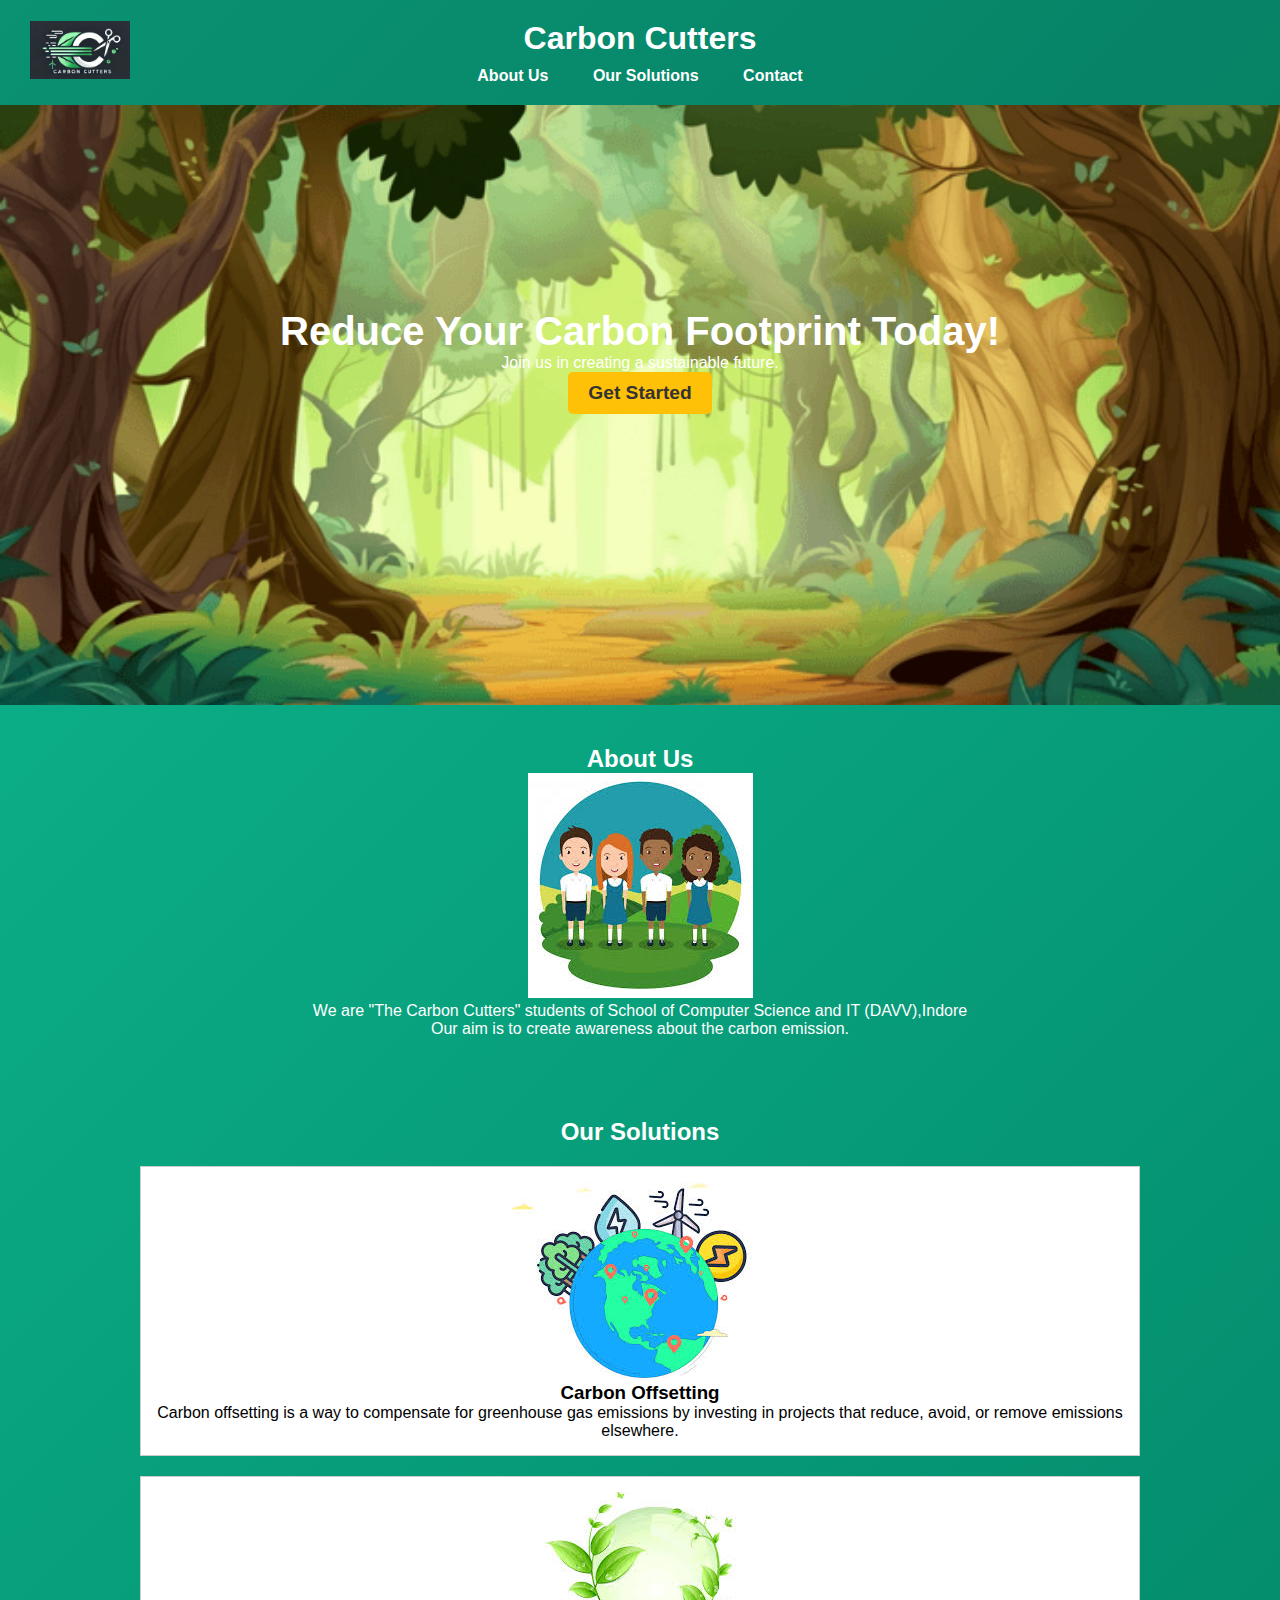
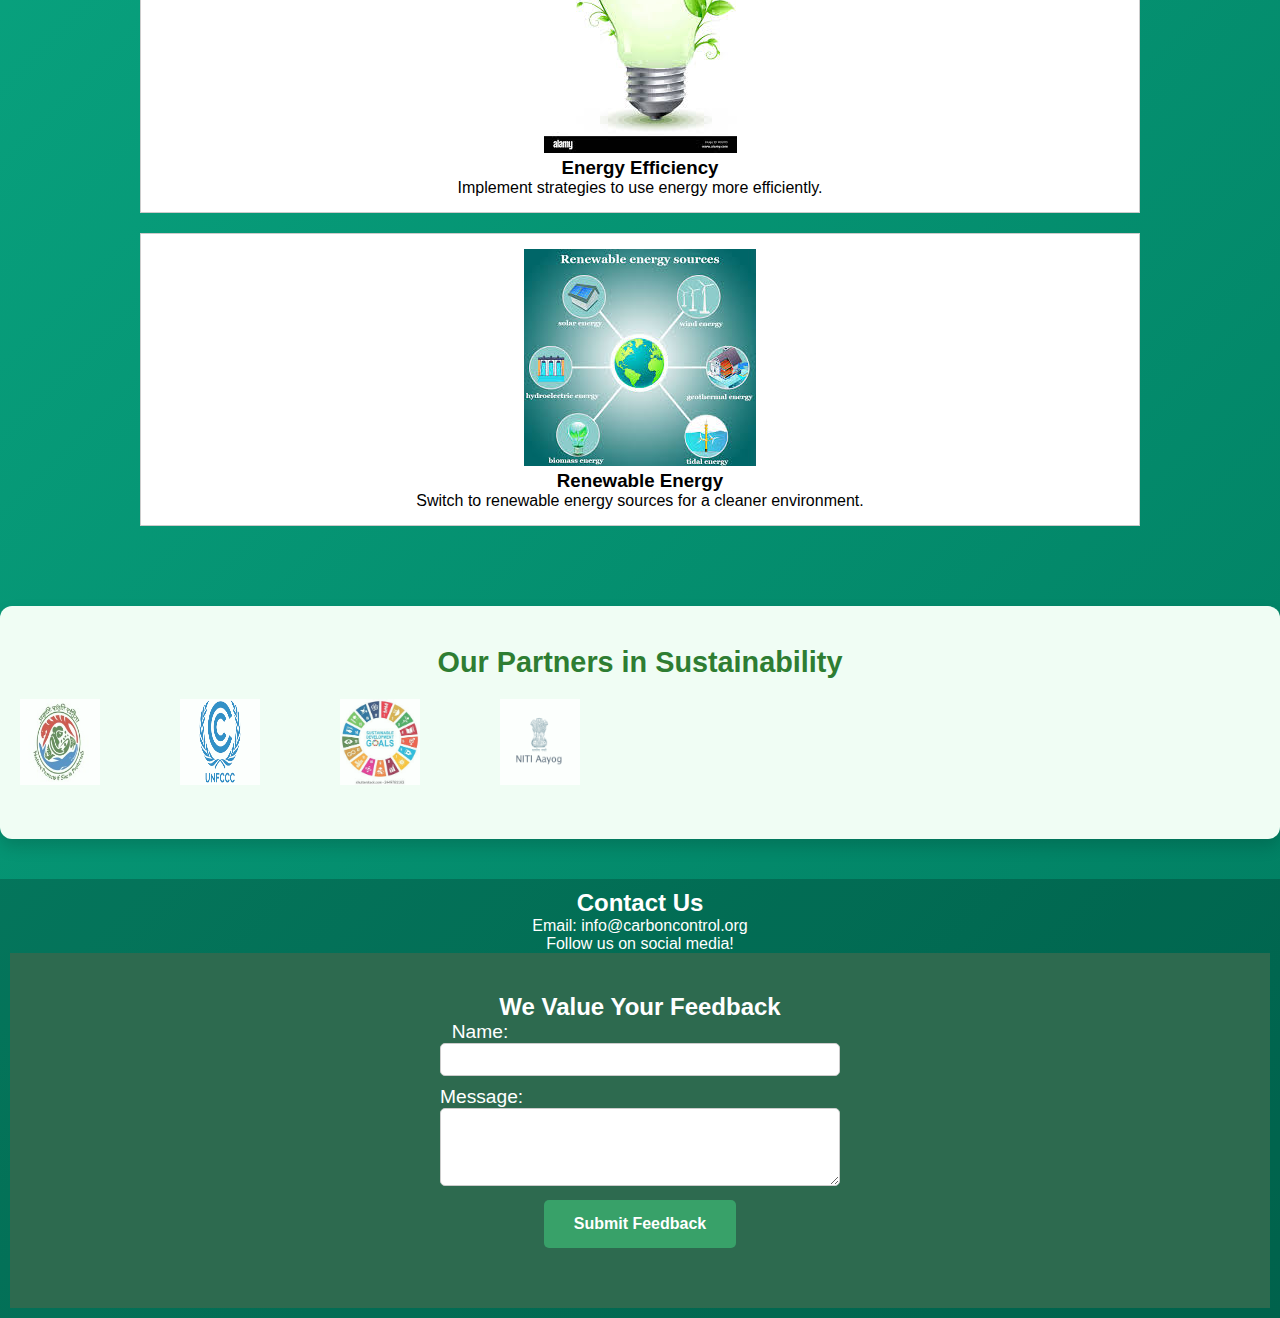
<file: index.html>
<!DOCTYPE html>
<html lang="en">
<head>
    <meta charset="UTF-8">
    <meta name="viewport" content="width=device-width, initial-scale=1.0">
    <title>Carbon Emission Control</title>
    <link rel="stylesheet" href="index1.css">
</head>
<body>
    <header>
        <img src="logo.jpg" alt="Carbon Cutters Logo" class="logo">
        <h1>Carbon Cutters</h1>
        <nav>
            <ul>
                <li><a href="#about">About Us</a></li>
                <li><a href="#solutions">Our Solutions</a></li>
               <!-- <li><a href="#calculator">Carbon Calculator</a></li>
                <li><a href="#carbon-challenges">Challenges</a></li>  -->
                <li><a href="#contact">Contact</a></li>
                
            </ul>
        </nav> 
    </header> 



    <div id="completionModal" class="modal">
        <div class="modal-content">
            <span class="close" onclick="closeModal()">&times;</span>
            <h2>Challenge Completed!</h2>
            <p id="challengeMessage"></p>
            <button onclick="closeModal()">OK</button>
        </div>
    </div>  
   
    <div id="loginModal" class="modal">
        <div class="modal-content">
            <span class="close" onclick="closeModal()">&times;</span>
            <div id="loginContainer">
                <h1>Login</h1>
                <form id="loginForm" action="LoginServlet" method="post">
                    <label for="username">Username:</label>
                    <input type="text" id="username" placeholder="Enter Username" name="username" required>
    
                    <label for="password">Password:</label>
                    <input type="password" id="password" placeholder="Enter password" name="password" required>
    
                    <button type="submit">Login</button>
                </form>
                <p>Don't have an account? <button onclick="toggleForm('signup')">Sign Up</button></p>
            </div>
    
            <div id="signupContainer" style="display: none;">
                <h1>Sign Up</h1>
                <form id="signupForm" action="RegisterServlet" method="post">
                    <label for="newUsername">Username:</label>
                    <input type="text" id="newUsername" placeholder="Enter Username" name="newUsername" required>
    
                    <label for="newPassword">Password:</label>
                    <input type="password" id="newPassword" placeholder="Enter password" name="newPassword" required>
    
                    <button type="submit" >Sign Up</button>
                </form>
                <p>Already have an account? <button onclick="toggleForm('login')">Login</button></p>
            </div>
    
            <div id="loginMessage"></div>
        </div>
    </div>

    <!-- Post-login choice container -->
<div id="choiceContainer" style="display: none; text-align: center; padding: 20px;">
    <h2>Choose The Way..</h2>
    <button onclick="navigateTo('calculator')" class="choice-button">Go to Calculator</button>
    <button onclick="navigateTo('challenges')" class="choice-button">Go to Challenges</button>
    <button onclick="navigateTo('emission')" class="choice-button">Go to Carbon emission</button>
</div>

    
    <section id="hero">
        <h2>Reduce Your Carbon Footprint Today!</h2>
        <p>Join us in creating a sustainable future.</p>
        <button id="getStarted">Get Started</button>
    </section>

   

    <section id="about">
        <h2>About Us</h2>
        <img src="about-image.jpg" alt="About Us" class="section-image">
        <p>We are "The Carbon Cutters" students of School of Computer Science and IT (DAVV),Indore
          <br>  Our aim is to create awareness about the carbon emission.</p>
    </section>
    
   

    <section id="solutions">
        <h2>Our Solutions</h2>
        <div class="solution">
            <img src="offsetting.jpg" alt="Carbon Offsetting" class="solution-image">
            <h3>Carbon Offsetting</h3>
            <p>Carbon offsetting is a way to compensate for greenhouse gas emissions by investing in projects that reduce, avoid, or remove emissions elsewhere.</p>
            <div class="steps">
                <h4>Steps to Offset Carbon:</h4>
                <ul>
                    <li>1. Calculate your carbon footprint.</li>
                    <li>2. Choose offsetting projects like tree planting or renewable energy.</li>
                    <li>3. Invest in certified carbon offset programs.</li>
                </ul>
            </div>
        </div>
        <div class="solution">
            <img src="efficiency.jpg" alt="Energy Efficiency" class="solution-image">
            <h3>Energy Efficiency</h3>
            <p>Implement strategies to use energy more efficiently.</p>
            <div class="steps">
                <h4>Steps to Improve Energy Efficiency:</h4>
                <ul>
                    <li>1. Conduct an energy audit.</li>
                    <li>2. Switch to LED lighting.</li>
                    <li>3. Upgrade to energy-efficient appliances.</li>
                    <li>4. Insulate homes and offices.</li>
                </ul>
            </div>
        </div>
        <div class="solution">
            <img src="renewable.jpg" alt="Renewable Energy" class="solution-image">
            <h3>Renewable Energy</h3>
            <p>Switch to renewable energy sources for a cleaner environment.</p>
            <div class="steps">
                <h4>Steps to Switch to Renewable Energy:</h4>
                <ul>
                    <li>1. Research are available on renewable energy options.</li>
                    <li>2. Install solar panels or wind turbines.</li>
                    <li>3. Switch to a green energy provider.</li>
                </ul>
            </div>
        </div>
    </section>
    

  <!-- <section id="calculator">
        <h1>Carbon Footprint Calculator</h1>
        <form id="calculatorForm">
            <label for="transport">Transport (km per week):</label>
            <input type="number" id="transport" name="transport" required>
    
            <label for="electricity">Electricity (kWh per month):</label>
            <input type="number" id="electricity" name="electricity" required>
    
            <label for="gas">Natural Gas (cubic meters per month):</label>
            <input type="number" id="gas" name="gas" required>
    
            <label for="meat">Meat Consumption (kg per week):</label>
            <input type="number" id="meat" name="meat" required>
    
            <label for="waste">Household Waste (kg per week):</label>
            <input type="number" id="waste" name="waste" required>
    
            <label for="water">Water Usage (liters per day):</label>
            <input type="number" id="water" name="water" required>
    
            <label for="airTravel">Air Travel (hours per year):</label>
            <input type="number" id="airTravel" name="airTravel" required>
    
            <button type="button" onclick="calculateCarbon()">Calculate Carbon Footprint</button>
        </form>
    
        <div id="result" class="result"></div>
    </section>

    <section id="carbon-challenges">
        <h2>Carbon Reduction Challenges</h2>
        <p>Score: <span id="score">0</span></p> --- Display the score here 
        <div class="challenge">
            <h3>Challenge 1: Walk or Bike Instead of Driving</h3>
            <p>Try to walk or bike at least twice a week to reduce your transport emissions.</p>
            <button onclick="completeChallenge(1)">Complete Challenge</button>
        </div>
        <div class="challenge">
            <h3>Challenge 2: Reduce Meat Consumption</h3>
            <p>Replace one meat-based meal per week with a plant-based alternative.</p>
            <button onclick="completeChallenge(2)">Complete Challenge</button>
        </div>
        <div class="challenge">
            <h3>Challenge 3: Unplug Devices</h3>
            <p>Unplug devices when not in use to reduce standby power consumption.</p>
            <button onclick="completeChallenge(3)">Complete Challenge</button>
        </div>
        <div id="rewardMessage"></div> --- Display rewards here 
    </section>    

    
-->

<section id="partners-logos">
    <h2>Our Partners in Sustainability</h2>
    <div class="carousel-wrapper">
        <div class="carousel-track">
            <img src="logo1.jpg" onclick="logo1()" alt="Organization 1 Logo">
            <img src="logo2.jpg" onclick="logo2()" alt="Organization 2 Logo">
            <img src="logo3.jpg" onclick="logo3()" alt="Organization 3 Logo">
            <img src="logo4.jpg" onclick="logo4()" alt="Organization 4 Logo">
           
        </div>
    </div>
</section>

    

    <footer id="contact">
        <h2>Contact Us</h2>
        <p>Email: info@carboncontrol.org</p>
        <p>Follow us on social media!</p>
        <section id="feedback">
            <h2>We Value Your Feedback</h2>
            <form id="feedbackForm">
                <label for="feedbackName">Name:</label>
                <input type="text" id="feedbackName" name="feedbackName" required>
        
                <label for="feedbackMessage">Message:</label>
                <textarea id="feedbackMessage" name="feedbackMessage" rows="4" required></textarea><br>
        
                <button type="button" onclick="saveFeedbackData()">Submit Feedback</button>
            </form>
            <div id="feedbackResponse"></div>
        </section>
        
    </footer>

    <script src="script.js"></script>
</body>
</html>
</file>
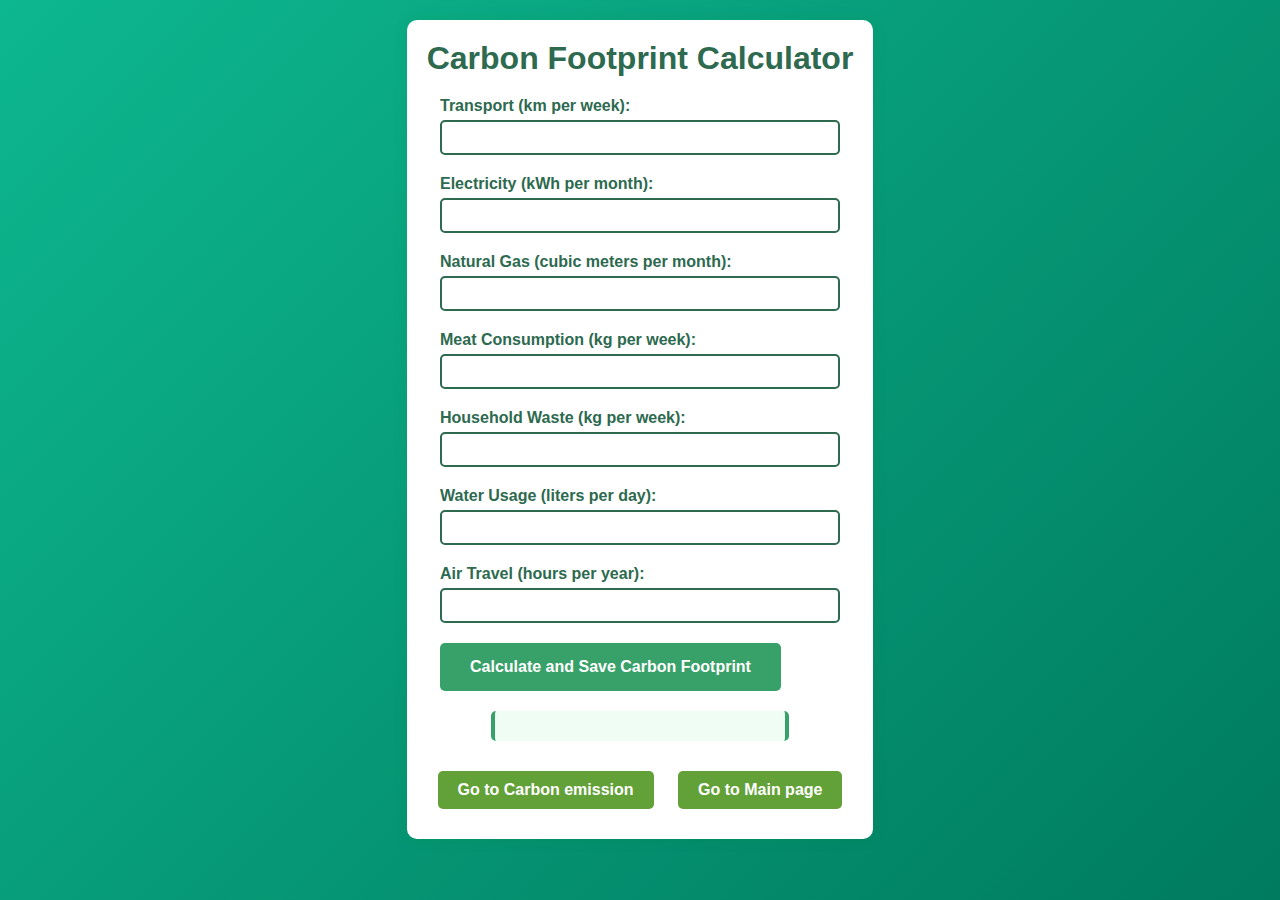
<file: calculator.html>
<!DOCTYPE html>
<html lang="en">
<head>
    <meta charset="UTF-8">
    <meta name="viewport" content="width=device-width, initial-scale=1.0">
    <title>Carbon Footprint Calculator</title>
    <link rel="stylesheet" href="index1.css">
</head>
<body>
    <section id="calculator">
        <h1>Carbon Footprint Calculator</h1>
        <form id="calculatorForm">
            <label for="transport">Transport (km per week):</label>
            <input type="number" id="transport" name="transport" required>
    
            <label for="electricity">Electricity (kWh per month):</label>
            <input type="number" id="electricity" name="electricity" required>
    
            <label for="gas">Natural Gas (cubic meters per month):</label>
            <input type="number" id="gas" name="gas" required>
    
            <label for="meat">Meat Consumption (kg per week):</label>
            <input type="number" id="meat" name="meat" required>
    
            <label for="waste">Household Waste (kg per week):</label>
            <input type="number" id="waste" name="waste" required>
    
            <label for="water">Water Usage (liters per day):</label>
            <input type="number" id="water" name="water" required>
    
            <label for="airTravel">Air Travel (hours per year):</label>
            <input type="number" id="airTravel" name="airTravel" required>
    
            <button type="button" onclick="calculateCarbon() ; saveCalculatorData()">Calculate and Save Carbon Footprint</button>
        </form>
    
        <div id="result" class="result"></div>
        <button onclick="goToemission()" class="choice-button">Go to Carbon emission</button>
        <button onclick="goTomain()" class="choice-button">Go to Main page</button>
    </section>

    <script src="script.js"></script>
</body>
</html>
</file>
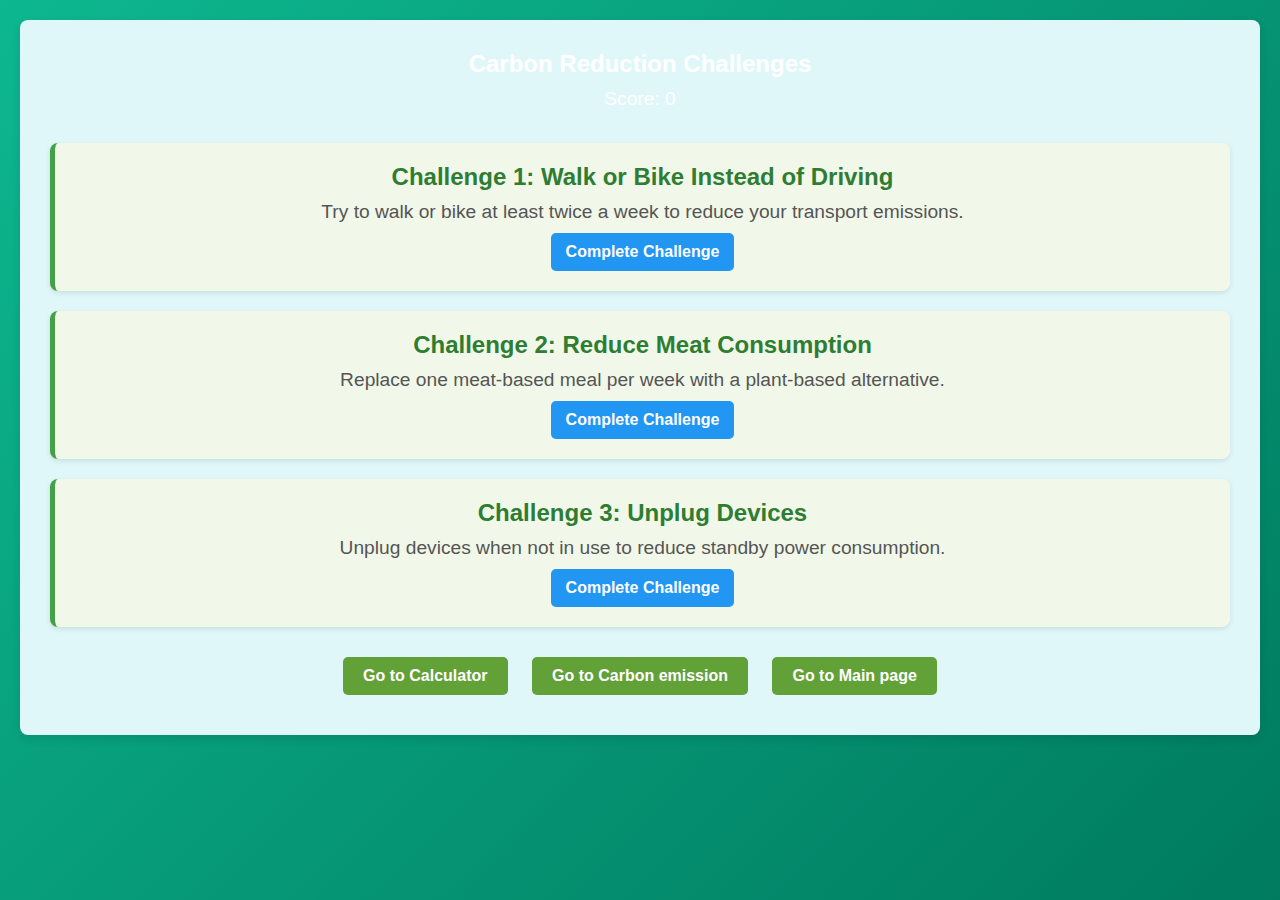
<file: challenges.html>
<!DOCTYPE html>
<html lang="en">
<head>
    <meta charset="UTF-8">
    <meta name="viewport" content="width=device-width, initial-scale=1.0">
    <title>Carbon Reduction Challenges</title>
    <link rel="stylesheet" href="index1.css">
</head>
<body>
    <section id="carbon-challenges">
        <h2>Carbon Reduction Challenges</h2>
        <p>Score: <span id="score">0</span></p> <!-- Display the score here -->
        <div id="rewardMessage"></div> <!-- Display rewards here -->
        <br>
        <div class="challenge">
            <h3>Challenge 1: Walk or Bike Instead of Driving</h3>
            <p>Try to walk or bike at least twice a week to reduce your transport emissions.</p>
            <button onclick="completeChallenge(1)">Complete Challenge</button>
        </div>
        <div class="challenge">
            <h3>Challenge 2: Reduce Meat Consumption</h3>
            <p>Replace one meat-based meal per week with a plant-based alternative.</p>
            <button onclick="completeChallenge(2)">Complete Challenge</button>
        </div>
        <div class="challenge">
            <h3>Challenge 3: Unplug Devices</h3>
            <p>Unplug devices when not in use to reduce standby power consumption.</p>
            <button onclick="completeChallenge(3)">Complete Challenge</button>
        </div>
        <button onclick="goTocalculator()" class="choice-button">Go to Calculator</button>
        <button onclick="goToemission()" class="choice-button">Go to Carbon emission</button>
        <button onclick="goTomain()" class="choice-button">Go to Main page</button>
    </section>  
    <script>
        function completeChallenge(challengeId) {
    const messages = [
        "Great job! Keep reducing your transport emissions!",
        "Nice work! Reducing meat consumption helps lower your footprint.",
        "Awesome! You're saving energy by unplugging unused devices."
    ];
    
    document.getElementById("challengeMessage").innerHTML = messages[challengeId - 1];
}
document.querySelectorAll('a[href^="#"]').forEach(anchor => {
    anchor.addEventListener('click', function (e) {
        e.preventDefault();
        document.querySelector(this.getAttribute('href')).scrollIntoView({
            behavior: 'smooth'
        });
    });
});
function completeChallenge(challengeId) {
    const messages = [
        "Great job! Keep reducing your transport emissions!",
        "Nice work! Reducing meat consumption helps lower your footprint.",
        "Awesome! You're saving energy by unplugging unused devices."
    ];

    // Set the challenge completion message
    document.getElementById("challengeMessage").innerText = messages[challengeId - 1];

    // Show the modal
    document.getElementById("completionModal").style.display = "block";
}

function closeModal() {
    // Hide the modal
    document.getElementById("completionModal").style.display = "none";
}

// Optional: Close modal when clicking outside of it
window.onclick = function(event) {
    const modal = document.getElementById("completionModal");
    if (event.target === modal) {
        modal.style.display = "none";
    }
}

let score = 0;
const rewardMessage = document.getElementById('rewardMessage');
const scoreElement = document.getElementById('score');

// Function to complete a challenge
function completeChallenge(challengeNumber) {
    let points = 0;
    let message = '';

    switch (challengeNumber) {
        case 1:
            points = 10; // Award 10 points for Challenge 1
            message = "Great job! You've completed the challenge to walk or bike more!";
            break;
        case 2:
            points = 15; // Award 15 points for Challenge 2
            message = "Fantastic! You've reduced your meat consumption for a healthier planet!";
            break;
        case 3:
            points = 5; // Award 5 points for Challenge 3
            message = "Well done! You've reduced your power consumption!";
            break;
        default:
            message = "Unknown challenge.";
    }

    // Update the score
    score += points;
    scoreElement.textContent = score;

    // Show the message in the modal or alert
    alert(message); // or use modal if desired
    checkRewards();
}

// Function to check for rewards based on score
function checkRewards() {
    if (score >= 30 && score < 50) {
        rewardMessage.textContent = "Reward: You’ve earned a Bronze Badge!";
    } else if (score >= 50 && score < 70) {
        rewardMessage.textContent = "Reward: You’ve earned a Silver Badge!";
    } else if (score >= 70) {
        rewardMessage.textContent = "Reward: You’ve earned a Gold Badge! Keep going!";
    } else {
        rewardMessage.textContent = ''; // Clear reward message if not eligible
    }
}
    </script>
</body>
</html>
</file>
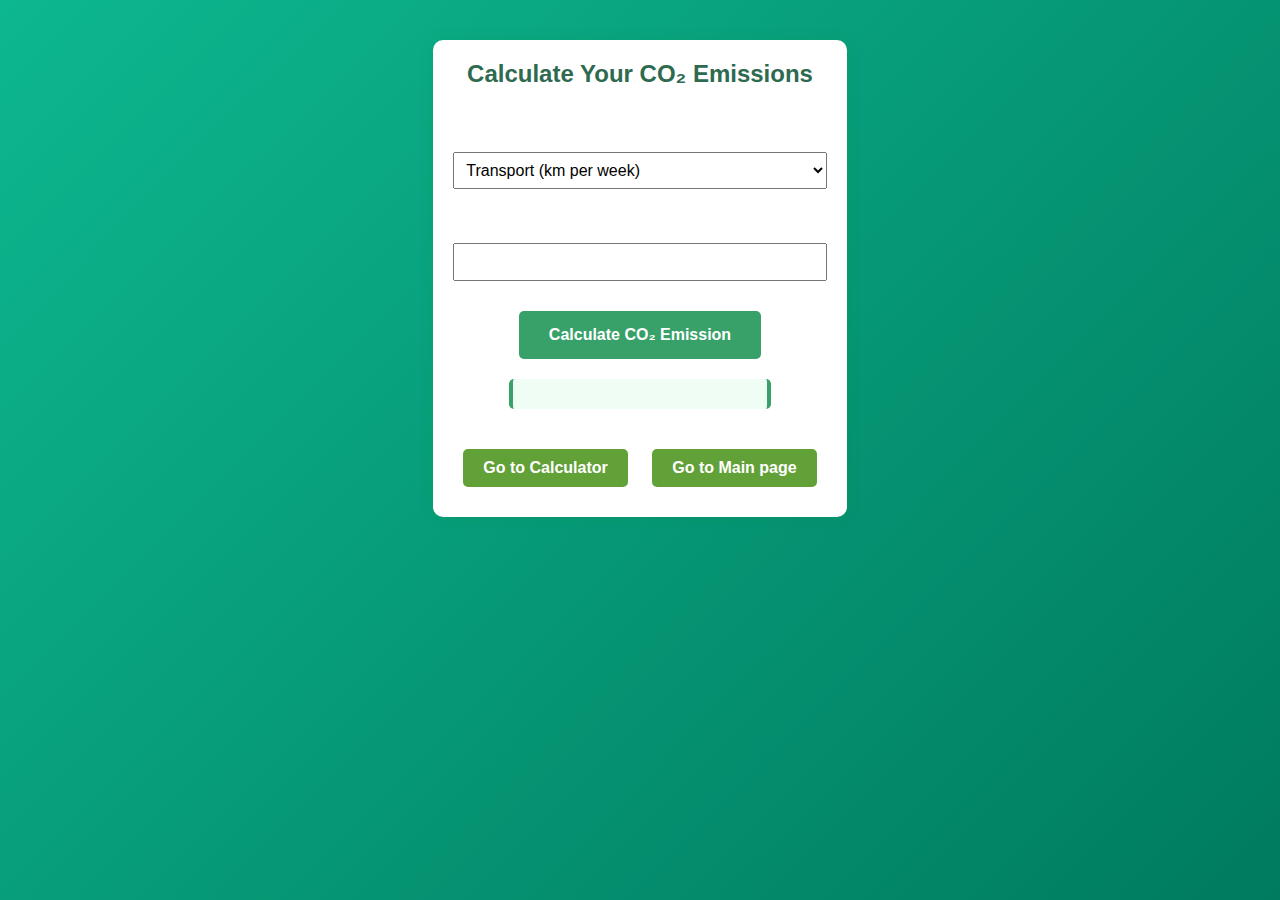
<file: co2.html>
<!DOCTYPE html>
<html lang="en">
<head>
    <meta charset="UTF-8">
    <meta name="viewport" content="width=device-width, initial-scale=1.0">
    <title>Carbon Footprint Calculator</title>
    <link rel="stylesheet" href="index1.css">
</head>
<body>
    <section id="carbonCalculator">
        <h2>Calculate Your CO₂ Emissions</h2>
        <form id="emissionForm">
            <label for="activity">Select Activity:</label>
            <select id="activity">
                <option value="transport">Transport (km per week)</option>
                <option value="electricity">Electricity (kWh per month)</option>
                <option value="gas">Natural Gas (cubic meters per month)</option>
                <option value="meat">Meat Consumption (kg per week)</option>
                <option value="waste">Household Waste (kg per week)</option>
                <option value="water">Water Usage (liters per day)</option>
                <option value="airTravel">Air Travel (hours per year)</option>
            </select>
    
            <label for="amount">Amount:</label>
            <input type="number" id="amount" name="amount" required>
    
            <button type="button" onclick="emission()">Calculate CO₂ Emission</button>
        <div id="emissionResult" class="result"></div>
            <button onclick="goTocalculator()" class="choice-button">Go to Calculator</button>
            <button onclick="goTomain()" class="choice-button">Go to Main page</button>
        </form>
    </section>
     

    <script src="script.js"></script>
</body>
</html>
</file>
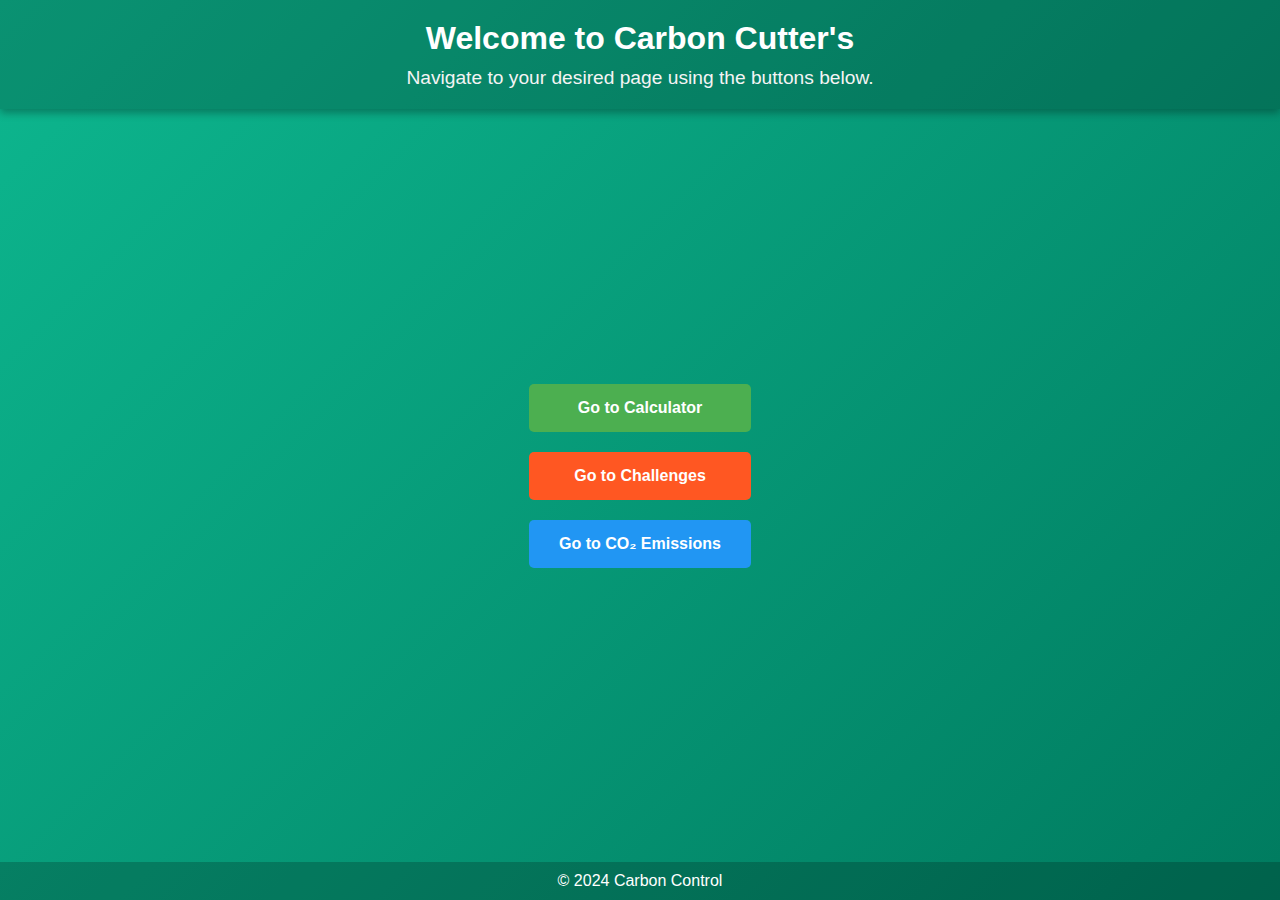
<file: option.html>
<!DOCTYPE html>
<html lang="en">
<head>
    <meta charset="UTF-8">
    <meta name="viewport" content="width=device-width, initial-scale=1.0">
    <title>Navigation Page</title>
    <link rel="stylesheet" href="index1.css">
</head>
<body>
    <header>
        <h1>Welcome to Carbon Cutter's</h1>
        <p>Navigate to your desired page using the buttons below.</p>
    </header>

    <main>
        <div class="button-container">
            <button onclick="navigateTo('calculator')">Go to Calculator</button>
            <button onclick="navigateTo('challenges')">Go to Challenges</button>
            <button onclick="navigateTo('co2')">Go to CO₂ Emissions</button>
        </div>
    </main>

    <footer>
        <p>&copy; 2024 Carbon Control</p>
    </footer>

    <script src="script.js"></script>
</body>
</html>
</file>
<file: index1.css>
* {
    box-sizing: border-box;
}

body {
    font-family: Arial, sans-serif;
    margin: 0;
    padding: 0;
    background: #f4f4f4;
    color: #333;
    background-color: #0db78f;
}

header {
    background: #007B5F;
    color: white;
    padding: 15px 0;
    text-align: center;
    animation: fadeInSlide 1s ease-in-out; /* New animation */
}

.logo {
    position: absolute;
    top: 10px;
    left: 10px;
    width: 100px; 
    height: auto;
    margin-top: 11px;
    margin-left:20px;
}

nav ul {
    list-style: none;
    padding: 0;
    text-align: center;
}

nav ul li {
    display: inline;
    margin: 0 20px;
    animation: fadeInSlide 1s ease-in-out forwards;
    animation-delay: 0.5s; /* Staggered delay for a nicer effect */
}

nav a {
    color: white;
    text-decoration: none;
    font-weight: bold;
    transition: color 0.3s;
}

nav a:hover {
    color: #FFC107; /* Highlight effect on hover */
}

#hero {
    background: url('hero-background.jpg') no-repeat center center/cover;
    color: rgb(255, 255, 255);
    padding: 80px 20px;
    text-align: center;
    height:600px;
    animation: heroSlideIn 1.5s ease-out;  /* Enhanced animation for hero section */
}

#hero h2 {
    margin-top:10%;
    font-size: 2.5em;
    animation: zoomIn 1s ease-in-out;
}

#hero button {
    padding: 10px 20px;
    background: #FFC107;
    border: none;
    color: #333;
    font-size: 1.2em;
    cursor: pointer;
    animation: pulse 2s infinite;
    transition: background-color 0.3s, transform 0.2s;
    opacity: 1;
}

#hero button:hover {
    background: #e0a800;
    transform: scale(1.05); /* Slightly scale up on hover */
}

section {
    padding: 40px 20px;
    text-align: center;
    animation: fadeInUp 1s ease-in-out;
}

#calculator {
    margin: 20px auto;
    max-width: 600px;
    background: #ffffff;
    padding: 20px;
    border-radius: 10px;
    box-shadow: 0px 0px 15px rgba(0, 128, 0, 0.1);
    animation: fadeIn 1s ease-in-out;
    text-align: center;
}

#calculator h1 {
    color: #2d6a4f;
    text-align: center;
    margin-bottom: 20px;
    animation: slideInDown 1s ease-out;
}

#calculatorForm {
    margin: 20px auto;
    max-width: 400px;
    text-align: left;
    animation: slideIn 1s ease-out;
}

#calculatorForm label,
#calculatorForm input {
    opacity: 1; /* Ensure inputs and labels are visible */
    animation: fadeInUp 1s forwards;
}

#calculatorForm label {
    display: block;
    margin-bottom: 5px;
    color: #2d6a4f;
    font-weight: bold;
}

#calculatorForm input {
    width: 100%;
    padding: 8px;
    margin-bottom: 20px;
    border: 2px solid #2d6a4f;
    border-radius: 5px;
    box-sizing: border-box;
    transition: border-color 0.3s, transform 0.2s;
}

#calculatorForm input:focus {
    border-color: #38a169;
    outline: none;
    transform: scale(1.02);
}
#result ul {
    list-style: none;
    padding: 0;
}

#result li {
    margin: 8px 0;
    color: #2d6a4f;
}


button {
    background-color: #38a169; /* Green button */
    color: #fff;
    padding: 10px;
    border: none;
    border-radius: 5px;
    font-size: 16px;
    cursor: pointer;
    transition: background-color 0.3s, transform 0.2s;
    animation: bounce 1.5s infinite alternate;
    opacity: 1;
    animation: fadeInUp 1s 0.5s forwards;
}

button:hover {
    background-color: #2d6a4f; /* Darker green on hover */
    transform: translateY(-2px); /* Subtle hover effect */
}

.result {
    width: 70%;
    margin: 20px auto;
    padding: 15px;
    background: #f0fdf4;
    border-left: 4px solid #38a169;
    border-right: 4px solid #38a169;
    border-radius: 5px;
    font-size: 18px;
    color: #2d6a4f;
    opacity: 1;
    animation: fadeIn 1s forwards;
}

footer {
    background: #007B5F; /* Dark green background */
    color: white;
    text-align: center;
    padding: 20px 0;
    margin-top: 20px;
    position: relative;
    bottom: 0;
    width: 100%;
    animation: fadeInSlide 1s ease-in-out; /* Fade-in animation */
}

footer a {
    color: #FFC107; /* Highlight link color */
    text-decoration: none;
    margin: 0 10px;
}

footer a:hover {
    color: #e0a800; /* Slightly darker yellow on hover */
}


/* Animations */
@keyframes fadeInSlide {
    0% {
        opacity: 0;
        transform: translateY(-20px);
    }
    100% {
        opacity: 1;
        transform: translateY(0);
    }
}

@keyframes heroSlideIn {
    0% {
        opacity: 0;
        transform: scale(0.95);
    }
    100% {
        opacity: 1;
        transform: scale(1);
    }
}

@keyframes pulse {
    0% {
        transform: scale(1);
    }
    50% {
        transform: scale(1.05);
    }
    100% {
        transform: scale(1);
    }
}

@keyframes zoomIn {
    0% {
        transform: scale(0.8);
        opacity: 0;
    }
    100% {
        transform: scale(1);
        opacity: 1;
    }
}

@keyframes slideIn {
    0% {
        opacity: 0;
        transform: translateX(-50px);
    }
    100% {
        opacity: 1;
        transform: translateX(0);
    }
}

@keyframes bounce {
    from {
        transform: translateY(0);
    }
    to {
        transform: translateY(-5px);
    }
}

@media (max-width: 768px) {
    .container {
        margin: 20px;
        padding: 15px;
    }

    h1 {
        font-size: 22px;
    }

    form input,
    button {
        font-size: 14px;
    }
}
/* Modal (background) */
.modal {
    display: none; /* Hidden by default */
    position: fixed; /* Stay in place */
    z-index: 1; /* Sit on top */
    left: 0;
    top: 0;
    width: 100%; /* Full width */
    height: 100%; /* Full height */
    overflow: auto; /* Enable scroll if needed */
    background-color: rgba(0, 0, 0, 0.5); /* Black background with opacity */
}

/* Modal content */
.modal-content {
    background-color: #fff;
    margin: 15% auto; /* 15% from the top and centered */
    padding: 20px;
    border: 1px solid #888;
    width: 80%; /* Could be more or less, depending on screen size */
    max-width: 400px;
    border-radius: 10px;
    box-shadow: 0 8px 16px rgba(0, 0, 0, 0.2);
    animation: fadeInUp 0.5s ease-in-out;
}

/* Close button (X) */
.close {
    color: #aaa;
    float: right;
    font-size: 28px;
    font-weight: bold;
}

.close:hover,
.close:focus {
    color: black;
    text-decoration: none;
    cursor: pointer;
}

#loginForm label {
    display: block;
    margin-bottom: 4px;
    font-weight: bold;
    color: #2d6a4f;
    margin-right:70%;
}

#loginForm input {
    width: 100%;
    padding: 10px;
    margin-bottom: 15px;
    border: 2px solid #2d6a4f;
    border-radius: 5px;
    box-sizing: border-box;
}

#loginForm button {
    width: 100%;
    padding: 10px;
    background-color: #38a169;
    color: white;
    border: none;
    border-radius: 5px;
    cursor: pointer;
    transition: background-color 0.3s;
}

#loginForm button:hover {
    background-color: #2d6a4f;
}

#loginMessage {
    margin-top: 20px;
    text-align: center;
    color: red;
}

#loginContainer, #signupContainer {
    text-align: center;
}

#loginContainer button, #signupContainer button {
    background-color: #38a169;
    color: white;
    border: none;
    border-radius: 5px;
    padding: 10px;
    cursor: pointer;
    width: 100%;
    margin-top: 10px;
    transition: background-color 0.3s;
}

#loginContainer button:hover, #signupContainer button:hover {
    background-color: #2d6a4f;
}

#loginContainer p, #signupContainer p {
    margin-top: 20px;
    color: #2d6a4f;
}

#signupForm label {
    display: block;
    margin-bottom: 4px;
    font-weight: bold;
    color: #2d6a4f;
    margin-right:70%;
}

#signupForm input {
    width: 100%;
    padding: 10px;
    margin-bottom: 15px;
    border: 2px solid #2d6a4f;
    border-radius: 5px;
    box-sizing: border-box;
}

#signupForm button {
    width: 100%;
    padding: 10px;
    background-color: #38a169;
    color: white;
    border: none;
    border-radius: 5px;
    cursor: pointer;
    transition: background-color 0.3s;
}

#signupForm button:hover {
    background-color: #2d6a4f;
}
#feedback {
    background: #2d6a4f;
    padding: 40px 20px;
    text-align: center;
}

#feedbackForm {
    max-width: 400px;
    margin: 0 auto;
}

#feedbackForm label{
    margin-right:80%;
    font-size: larger;
}

#feedbackForm input, #feedbackForm textarea {
    width: 100%;
    padding: 8px;
    margin-bottom: 10px;
    border: 1px solid #ccc;
    border-radius: 5px;
}

#feedbackResponse {
    margin-top: 20px;
    color: #2d6a4f;
}
/* Modal for Map */
#carbon-challenges {
    background-color: #e8f5e9;
    padding: 30px;
    margin-top: 20px;
}

.challenge {
    background-color: #f1f8e9;
    padding: 20px;
    margin-bottom: 15px;
    border-radius: 5px;
    border-left: 5px solid #43a047;
}

.challenge h3 {
    margin-top: 0;
}

.challenge button {
    background-color: #43a047;
    color: white;
    border: none;
    padding: 10px;
    border-radius: 5px;
    cursor: pointer;
}

.challenge button:hover {
    background-color: #388e3c;
}

/* Styles for About and Carbon Emissions Sections */
.about-content {
    display: flex;
    flex-direction: row;
    align-items: left;
    gap: 10px;
    font-size: medium;
    padding: 10px;
    margin: 10px;
}

.article-content {
    display: flex;
    flex-direction: row;
    align-items: left;
    gap: 10px;
    font-size: medium;
}

.about-image {
    width: 20%;
    max-width: 500px;
    border-radius: 10px;
    box-shadow: 0 6px 12px rgba(0, 0, 0, 0.15);
    transition: transform 0.3s;
    
    margin: 30px;
}
.ab{
    margin-top: 50px;
    padding: 10px;
}

.article-image {
    width: 20%;
    max-width: 500px;
    border-radius: 10px;
    box-shadow: 0 6px 12px rgba(0, 0, 0, 0.15);
    transition: transform 0.3s;
}

.about-image:hover, .article-image:hover {
    transform: scale(1.05);
}


/* Modal Background */
.modal {
    display: none; /* Hidden by default */
    position: fixed;
    z-index: 1;
    left: 0;
    top: 0;
    width: 100%;
    height: 100%;
    background-color: rgba(0, 0, 0, 0.5); /* Semi-transparent background */
}

/* Modal Content */
.modal-content {
    background-color: #ffffff;
    margin: 15% auto;
    padding: 20px;
    border: 1px solid #888;
    width: 80%;
    max-width: 400px;
    border-radius: 10px;
    box-shadow: 0px 0px 15px rgba(0, 0, 0, 0.3);
    text-align: center;
}

.modal-content h2 {
    color: #38a169;
}

.close {
    color: #aaa;
    float: right;
    font-size: 24px;
    font-weight: bold;
    cursor: pointer;
}

.close:hover {
    color: #000;
}

#carbon-challenges p {
    font-size: 1.2em;
    margin: 10px 0;
}

#rewardMessage {
    margin-top: 15px;
    font-weight: bold;
    color: #4CAF50; /* Green color for rewards */
}

/* Enhancements for Carbon Reduction Challenges */
#carbon-challenges {
    background-color: #e0f7fa;
    padding: 30px;
    margin: 20px;
    border-radius: 8px;
    box-shadow: 0 4px 10px rgba(0, 0, 0, 0.1);
    animation: fadeInSlide 1s ease-in-out;
}

.challenge {
    background-color: #f1f8e9;
    padding: 20px;
    margin-bottom: 20px;
    border-radius: 8px;
    border-left: 5px solid #43a047;
    box-shadow: 0px 2px 5px rgba(0, 0, 0, 0.1);
    transition: transform 0.2s ease;
}

.challenge:hover {
    transform: translateY(-5px);
    box-shadow: 0 8px 16px rgba(0, 0, 0, 0.2);
}

.challenge h3 {
    color: #2e7d32;
    font-size: 1.5em;
    margin-top: 0;
}

.challenge p {
    font-size: 1.1em;
    color: #555;
    margin-bottom: 15px;
}

.challenge button {
    background-color: #66bb6a;
    color: white;
    padding: 10px 15px;
    border: none;
    border-radius: 5px;
    cursor: pointer;
    font-size: 1em;
    transition: background-color 0.3s, transform 0.2s;
}

.challenge button:hover {
    background-color: #388e3c;
    transform: scale(1.05);
}

#rewardMessage {
    margin-top: 15px;
    font-weight: bold;
    color: #4CAF50;
    font-size: 1.2em;
}

.choice-button {
    background-color: #4db6ac;
    color: white;
    padding: 10px 20px;
    margin: 10px;
    border: none;
    border-radius: 5px;
    cursor: pointer;
    transition: background-color 0.3s, transform 0.2s;
}

.choice-button:hover {
    background-color: #00897b;
    transform: scale(1.05);
}


.solution {
    position: relative;
    border: 1px solid #ccc;
    margin: 20px auto; /* This centers the element horizontally */
    width: 1000px; /* Adjust the width as needed */
    padding: 15px;
    background: #ffffff;
    transition: transform 0.3s, box-shadow 0.3s;
    text-align: center;
    color: black;
}


.solution:hover {
    transform: scale(1.05) translateY(-5px);
    box-shadow: 0 8px 16px rgba(0, 0, 0, 0.3);
}

ul {
    list-style-type: none;
    padding: 0; /* Optional: to remove default padding */
    margin: 0; /* Optional: to remove default margin */
}

.steps {
    display: none;
    background-color: #f9f9f9;
    border-radius: 8px;
    padding: 10px;
    margin-top: 10px;
}

.solution:hover .steps {
    display: block;
}

#carbonCalculator {
    margin: 40px auto;
    max-width: 600px;
    background: #ffffff;
    padding: 20px;
    border-radius: 10px;
    box-shadow: 0px 0px 15px rgba(0, 128, 0, 0.1);
    text-align: center;
}

#carbonCalculator h2 {
    color: #2d6a4f;
    margin-bottom: 20px;
}

#emissionForm label, #emissionForm select, #emissionForm input {
    display: block;
    width: 100%;
    margin: 10px 0;
    padding: 8px;
    font-size: 16px;
}

#emissionForm button {
    margin-top: 20px;
}

#emissionResult {
    margin-top: 20px;
    font-size: 18px;
    color: #2d6a4f;
}

.choice-button {
    background-color: #62a138;
    color: white;
    padding: 10px 20px;
    margin: 10px;
    border: none;
    border-radius: 5px;
    cursor: pointer;
    transition: background-color 0.3s, transform 0.2s;
}

.choice-button:hover {
    background-color: #2d6a4f;
    transform: scale(1.05);
}

#carbon-emission-india {
    background: linear-gradient(135deg, #4CAF50, #81C784);
    padding: 40px 20px;
    margin: 20px 0;
    border-radius: 12px;
    box-shadow: 0 8px 16px rgba(0, 0, 0, 0.15);
    color: #fff;
    animation: fadeIn 1.2s ease-in-out;
    text-align: center;
}

#carbon-emission-india h2 {
    font-size: 28px;
    font-weight: bold;
    margin-bottom: 20px;
}

.article-content {
    display: flex;
    flex-direction: column;
    align-items: center;
    gap: 20px;
}

.article-image {
    width: 300px;
    height: auto;
    border-radius: 10px;
    box-shadow: 0 6px 12px rgba(0, 0, 0, 0.2);
    transition: transform 0.3s;
}

.article-image:hover {
    transform: scale(1.05);
}

.text-content {
    max-width: 600px;
    text-align: justify;
    font-size: 17px;
    line-height: 1.7;
}

@keyframes fadeIn {
    from { opacity: 0; transform: translateY(10px); }
    to { opacity: 1; transform: translateY(0); }
}

#partners-logos {
    background-color: #f0fdf4;
    padding: 40px 20px;
    margin: 20px 0;
    border-radius: 12px;
    text-align: center;
    box-shadow: 0 8px 16px rgba(0, 0, 0, 0.15);
}

#partners-logos h2 {
    font-size: 1.8em;
    color: #2e7d32;
    margin-bottom: 20px;
}

.carousel-wrapper {
    overflow: hidden;
    position: relative;
    width: 100%;
    height: 100px; /* Adjust height as needed */
}

.carousel-track {
    display: flex;
    gap: 80px; /* Space between logos */
    animation: scrollLeft 30s linear infinite; /* Speed adjusted for smoothness */
}

.carousel-track img {
    width: 80px; /* Adjust as needed */
    opacity: 0.8;
    transition: transform 0.3s, opacity 0.3s;
}

/* Hover effect for logos with slight bounce */
.carousel-track img:hover {
    transform: scale(1.2) translateY(-5px);
    opacity: 1;
}

/* Keyframes for scrolling logos */
@keyframes scrollLeft {
    0% {
        transform: translateX(100%); /* Start logos on the right */
    }
    100% {
        transform: translateX(-100%); /* Move logos to the left end */
    }
}

/* General Reset */
* {
    margin: 0;
    padding: 0;
    box-sizing: border-box;
}

body {
    font-family: Arial, sans-serif;
    background: linear-gradient(135deg, #0db78f, #007B5F);
    color: #fff;
    display: flex;
    flex-direction: column;
    min-height: 100vh;
}

header {
    text-align: center;
    padding: 20px;
    background-color: rgba(0, 0, 0, 0.2);
    box-shadow: 0 4px 8px rgba(0, 0, 0, 0.3);
}

header h1 {
    font-size: 2rem;
    margin-bottom: 10px;
}

header p {
    font-size: 1.2rem;
    color: #f4f4f4;
}

main {
    flex: 1;
    display: flex;
    justify-content: center;
    align-items: center;
}

.button-container {
    text-align: center;
    display: flex;
    flex-direction: column;
    gap: 20px;
}

button {
    padding: 15px 30px;
    font-size: 1rem;
    font-weight: bold;
    border: none;
    border-radius: 5px;
    cursor: pointer;
    transition: transform 0.2s, background-color 0.3s;
}

button:hover {
    transform: scale(1.05);
    background-color: #FFC107;
    color: #333;
}

button:nth-child(1) {
    background-color: #4CAF50; /* Green */
    color: #fff;
}

button:nth-child(2) {
    background-color: #FF5722; /* Orange */
    color: #fff;
}

button:nth-child(3) {
    background-color: #2196F3; /* Blue */
    color: #fff;
}

footer {
    text-align: center;
    padding: 10px;
    background-color: rgba(0, 0, 0, 0.2);
}
</file>
